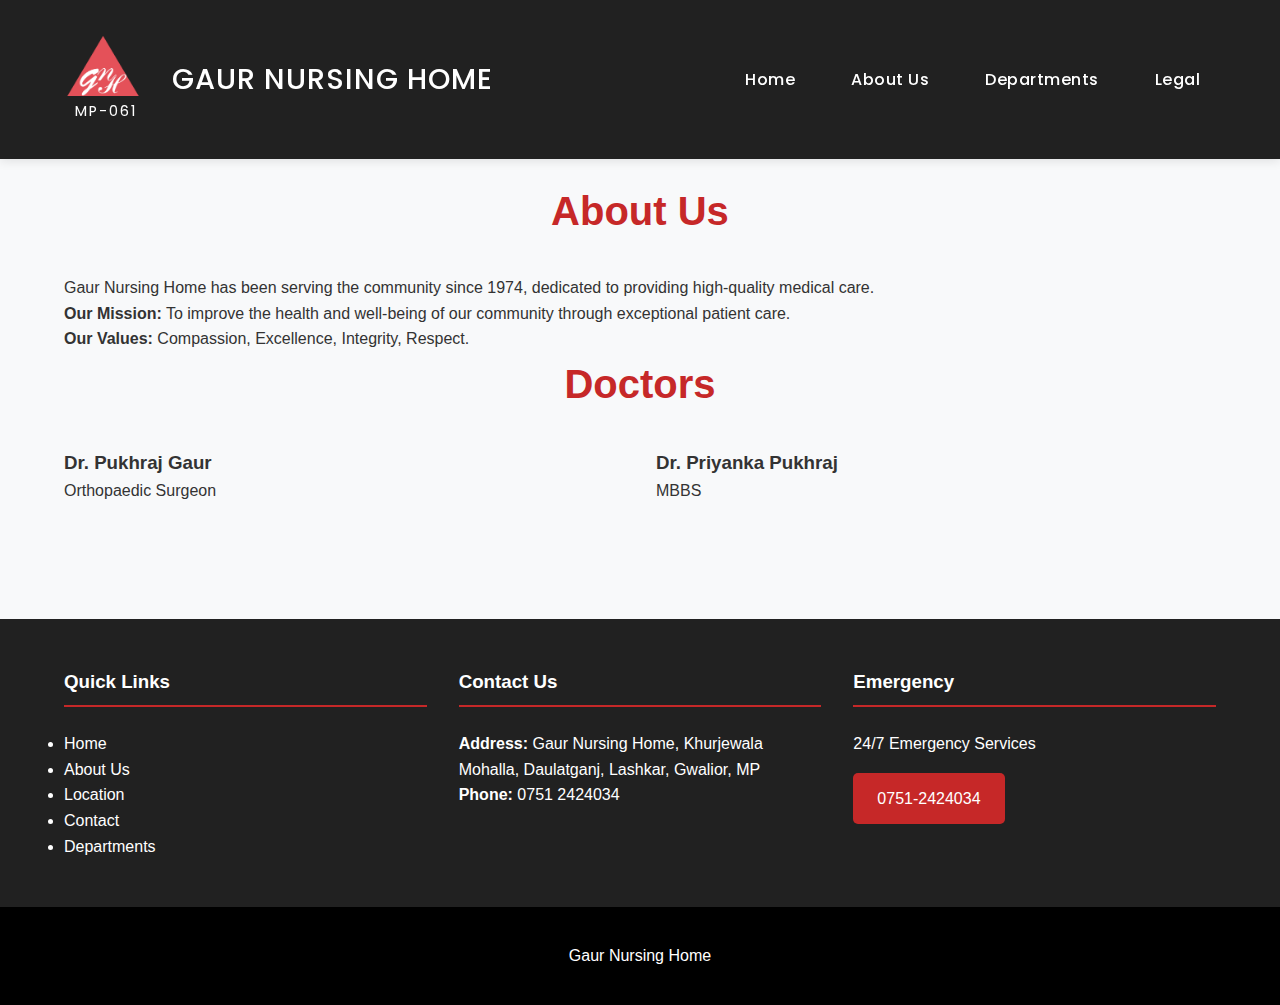
<file: about.html>
<!DOCTYPE html>
<html lang="en">
<head>
    <meta charset="UTF-8">
    <meta name="viewport" content="width=device-width, initial-scale=1.0">
    <title>About Us - Gaur Nursing Home</title>
    <link rel="stylesheet" href="./css/styles.css">
    <link href="https://fonts.googleapis.com/css2?family=Poppins:wght@400;500;600;700&display=swap" rel="stylesheet">
</head>
<body>
    <div id="header"></div>

    <main class="container">
        <section class="about-section">
            <h2 class="section-title">About Us</h2>
            <p>Gaur Nursing Home has been serving the community since 1974, dedicated to providing high-quality medical care.</p>
            <p><strong>Our Mission:</strong> To improve the health and well-being of our community through exceptional patient care.</p>
            <p><strong>Our Values:</strong> Compassion, Excellence, Integrity, Respect.</p>
        </section>

        <section class="doctor-profiles">
            <h2 class="section-title">Doctors</h2>
            <div class="departments-grid">
                <div class="doctor-card">
                    <h3>Dr. Pukhraj Gaur</h3>
                    <p>Orthopaedic Surgeon</p>
                </div>
                <div class="doctor-card">
                    <h3>Dr. Priyanka Pukhraj</h3>
                    <p>MBBS</p>
                </div>
            </div>
        </section>
    </main>

    <div id="footer"></div>
    <script src="./js/script.js"></script>
</body>
</html>
</file>
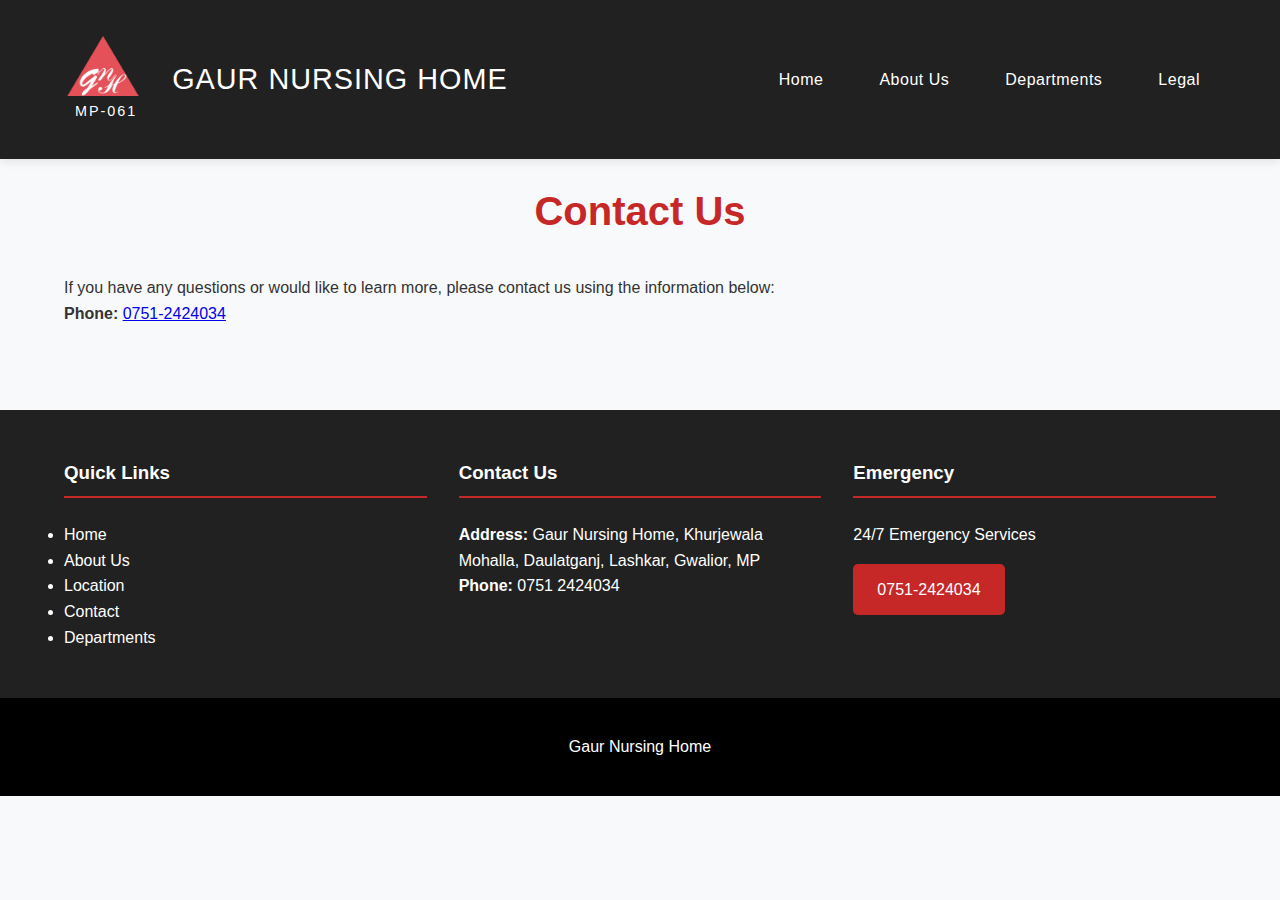
<file: contact.html>
<!DOCTYPE html>
<html lang="en">
<head>
    <meta charset="UTF-8">
    <meta name="viewport" content="width=device-width, initial-scale=1.0">
    <title>Contact Us - Gaur Nursing Home</title>
    <link rel="stylesheet" href="./css/styles.css">
</head>
<body>
    <div id="header"></div>

    <main class="container">
        <section class="contact-section">
            <h2 class="section-title">Contact Us</h2>
            <p>If you have any questions or would like to learn more, please contact us using the information below:</p>
            <p><strong>Phone:</strong> <a href="tel:0751-2424034">0751-2424034</a></p>
        </section>
    </main>

    <div id="footer"></div>
    <script src="./js/script.js"></script>
</body>
</html>
</file>
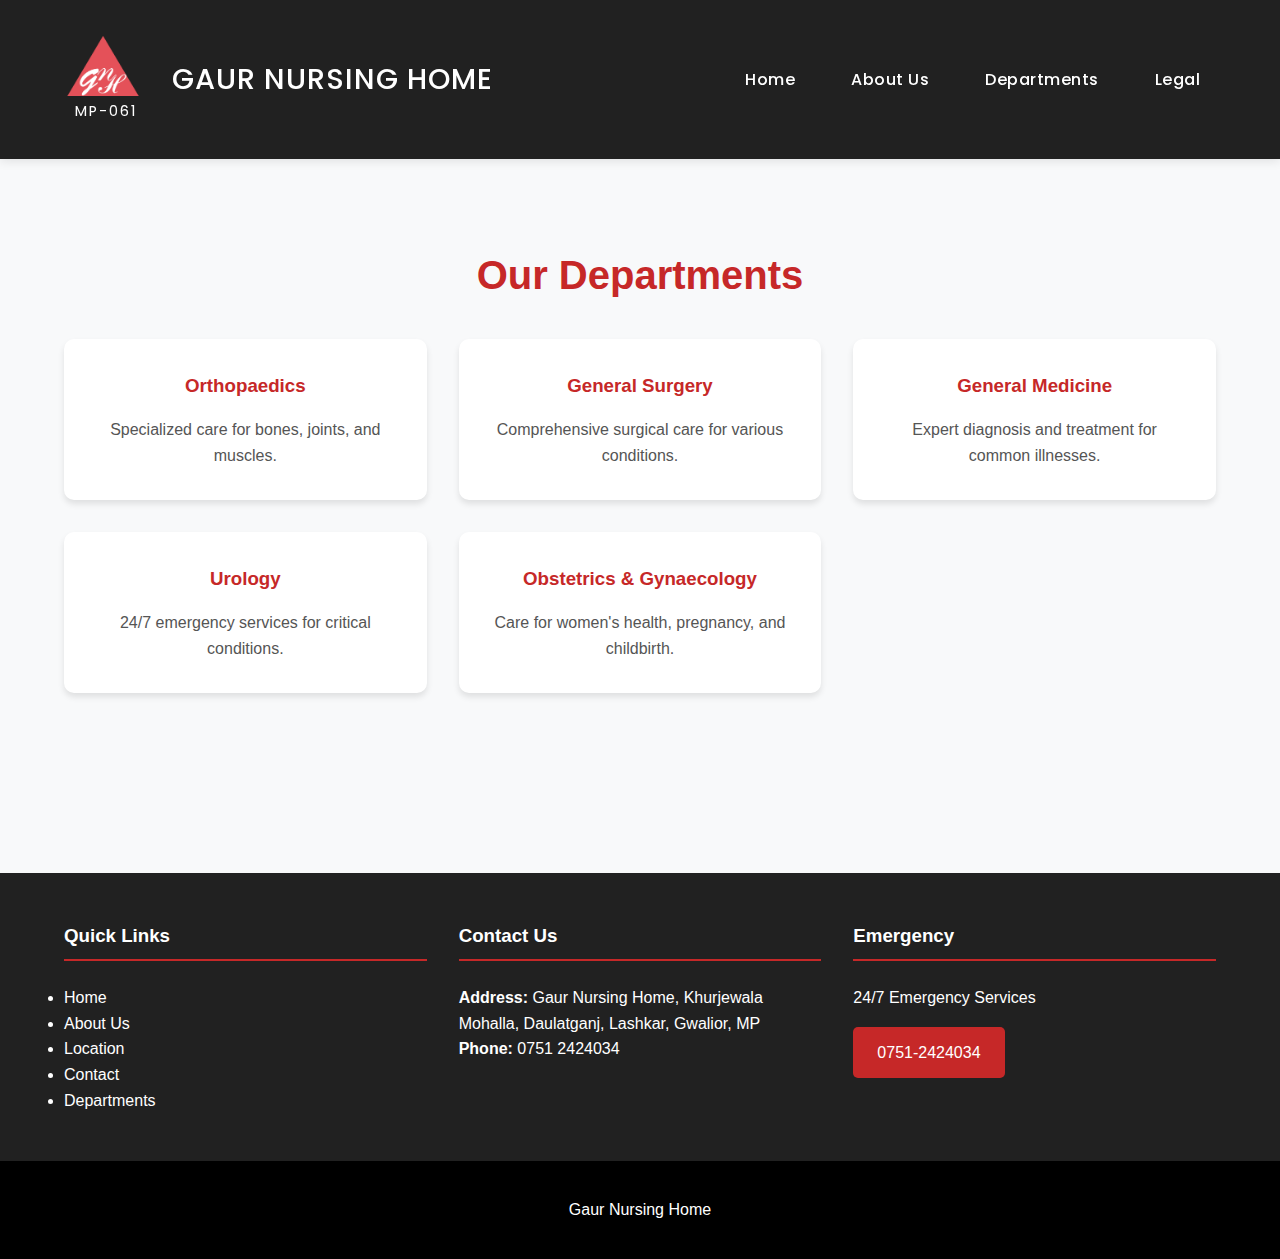
<file: departments.html>
<!DOCTYPE html>
<html lang="en">
<head>
    <meta charset="UTF-8">
    <meta name="viewport" content="width=device-width, initial-scale=1.0">
    <title>Departments - Gaur Nursing Home</title>
    <link rel="stylesheet" href="../css/styles.css">
    <link href="https://fonts.googleapis.com/css2?family=Poppins:wght@400;500;600;700&display=swap" rel="stylesheet">
</head>
<body>
    <div id="header"></div>

    <main class="container">
        <section class="departments">
            <h2 class="section-title">Our Departments</h2>
            <div class="departments-grid">
                <a href="services/orthopaedics.html" class="department-card">
                    <h3>Orthopaedics</h3>
                    <p>Specialized care for bones, joints, and muscles.</p>
                </a>
                <a href="services/general-surgery.html" class="department-card">
                    <h3>General Surgery</h3>
                    <p>Comprehensive surgical care for various conditions.</p>
                </a>
                <a href="services/general-medicine.html" class="department-card">
                    <h3>General Medicine</h3>
                    <p>Expert diagnosis and treatment for common illnesses.</p>
                </a>
                <a href="services/urology.html" class="department-card">
                    <h3>Urology</h3>
                    <p>24/7 emergency services for critical conditions.</p>
                </a>
                <a href="services/obstetrics-gynaecology.html" class="department-card">
                    <h3>Obstetrics & Gynaecology</h3>
                    <p>Care for women's health, pregnancy, and childbirth.</p>
                </a>
                
            </div>
        </section>
    </main>

    <div id="footer"></div>
    <script src="../js/script.js"></script>
</body>
</html>
</file>
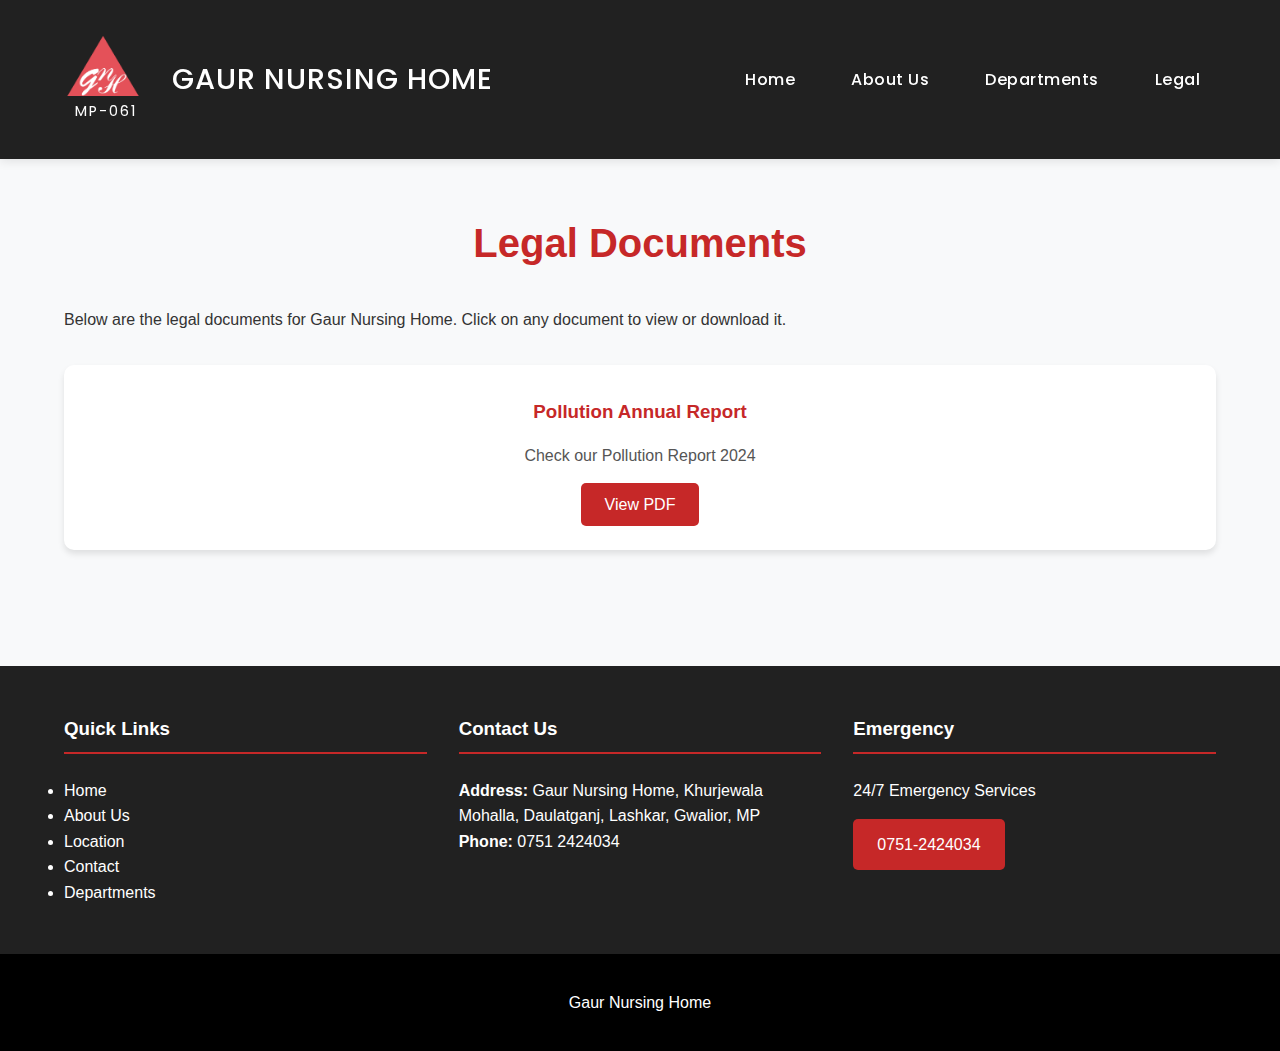
<file: legal.html>
<!DOCTYPE html>
<html lang="en">
<head>
    <meta charset="UTF-8">
    <meta name="viewport" content="width=device-width, initial-scale=1.0">
    <title>Legal - Gaur Nursing Home</title>
    <link rel="stylesheet" href="./css/styles.css">
    <link href="https://fonts.googleapis.com/css2?family=Poppins:wght@400;500;600;700&display=swap" rel="stylesheet">
</head>
<body>
    <div id="header"></div>

    <main class="container">
        <section class="legal-section">
            <h2 class="section-title">Legal Documents</h2>
            <p>Below are the legal documents for Gaur Nursing Home. Click on any document to view or download it.</p>

            <div class="legal-documents">
                <div class="document-card">
                    <h3>Pollution Annual Report</h3>
                    <p>Check our Pollution Report 2024</p>
                    <a href="./Legal/BMW Annual Report 2024.pdf" target="_blank" class="document-btn">View PDF</a>
                </div>
            </div>
        </section>
    </main>

    <div id="footer"></div>
    <script src="./js/script.js"></script>
</body>
</html>
</file>
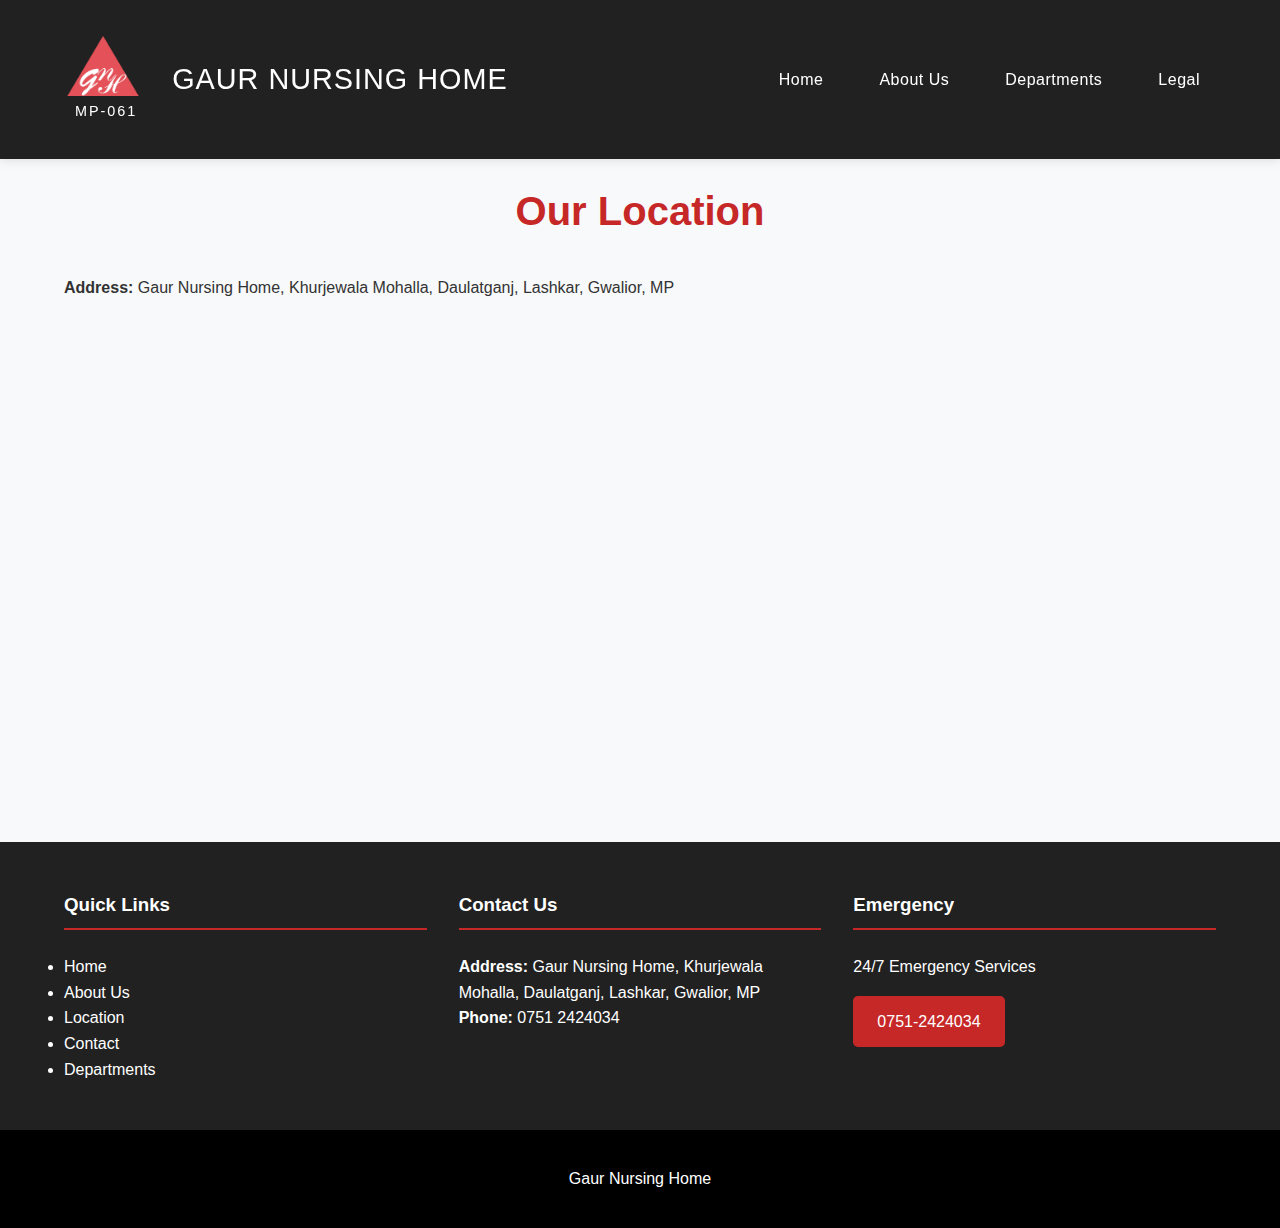
<file: location.html>
<!DOCTYPE html>
<html lang="en">
<head>
    <meta charset="UTF-8">
    <meta name="viewport" content="width=device-width, initial-scale=1.0">
    <title>Location - Gaur Nursing Home</title>
    <link rel="stylesheet" href="./css/styles.css">
</head>
<body>
    <div id="header"></div>

    <main class="container">
        <section class="location-section">
            <h2 class="section-title">Our Location</h2>
            <p><strong>Address:</strong> Gaur Nursing Home, Khurjewala Mohalla, Daulatganj, Lashkar, Gwalior, MP</p>
            <div class="map-container">
                <iframe src="https://www.google.com/maps/embed?pb=!1m18!1m12!1m3!1d3579.8965939184745!2d78.15128347573273!3d26.2000418770791!2m3!1f0!2f0!3f0!3m2!1i1024!2i768!4f13.1!3m3!1m2!1s0x3976c5d28bc1604f%3A0xe373dd5ecfd789d6!2sGaur%20Nursing%20Home!5e0!3m2!1sen!2sin!4v1736493047653!5m2!1sen!2sin" width="100%" height="450" style="border:0;" allowfullscreen="" loading="lazy" referrerpolicy="no-referrer-when-downgrade"></iframe>
            </div>
        </section>
    </main>

    <div id="footer"></div>
    <script src="./js/script.js"></script>
</body>
</html>
</file>
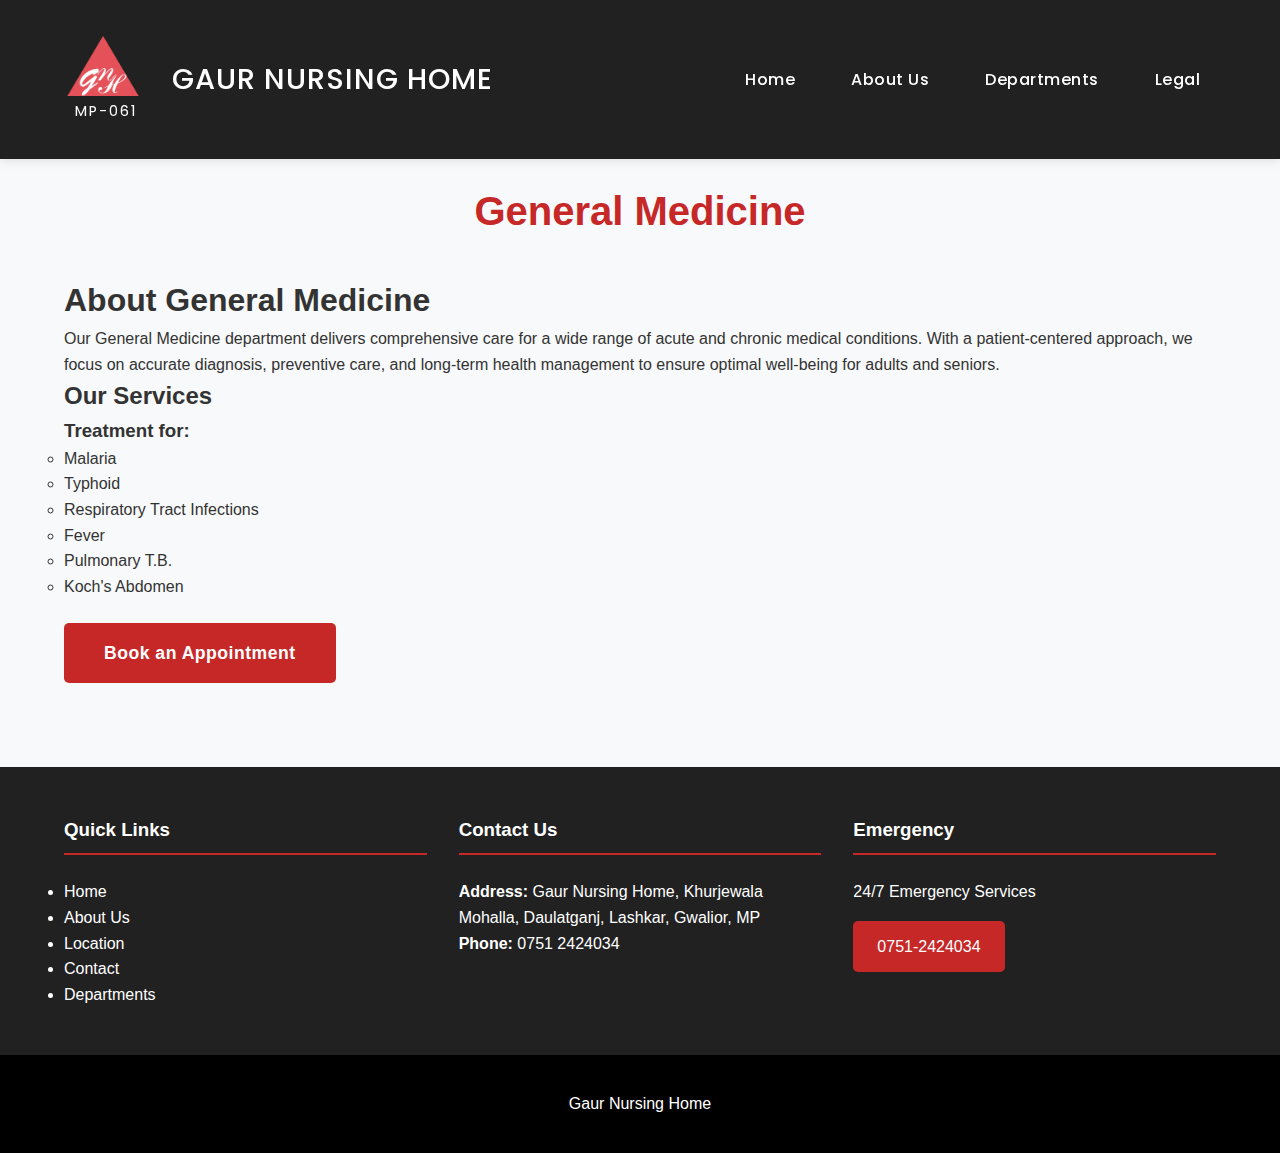
<file: services/general-medicine.html>
<!DOCTYPE html>
<html lang="en">
<head>
    <meta charset="UTF-8">
    <meta name="viewport" content="width=device-width, initial-scale=1.0">
    <title>Orthopaedics - Gaur Nursing Home</title>
    <link rel="stylesheet" href="../css/styles.css"> <!-- Correct path -->
    <link href="https://fonts.googleapis.com/css2?family=Poppins:wght@400;500;600;700&display=swap" rel="stylesheet">
</head>
<body>
    <div id="header"></div>

    <main class="container">
        <section class="department-details">
            <h2 class="section-title">General Medicine</h2>
            <div class="department-info">
                <div class="department-description">
                    <h1>About General Medicine</h1>
                    <p>
                        Our General Medicine department delivers comprehensive care for a wide range of acute and chronic medical conditions. With a patient-centered approach, we focus on accurate diagnosis, preventive care, and long-term health management to ensure optimal well-being for adults and seniors.
                    </p>
                    <h2>Our Services</h2>
                    <ul>
                        <h3>Treatment for:</h3>
                        <ul>
                            <li>Malaria</li>
                            <li>Typhoid</li>
                            <li>Respiratory Tract Infections</li>
                            <li>Fever</li>
                            <li>Pulmonary T.B.</li>
                            <li>Koch's Abdomen</li>
                        </ul>    
                    </ul>
                    <a href="../contact.html" class="department-btn">Book an Appointment</a>
                </div>
            </div>
        </section>
    </main>

    <div id="footer"></div>
    <script src="../js/script.js"></script> <!-- Correct path -->
</body>
</html>
</file>
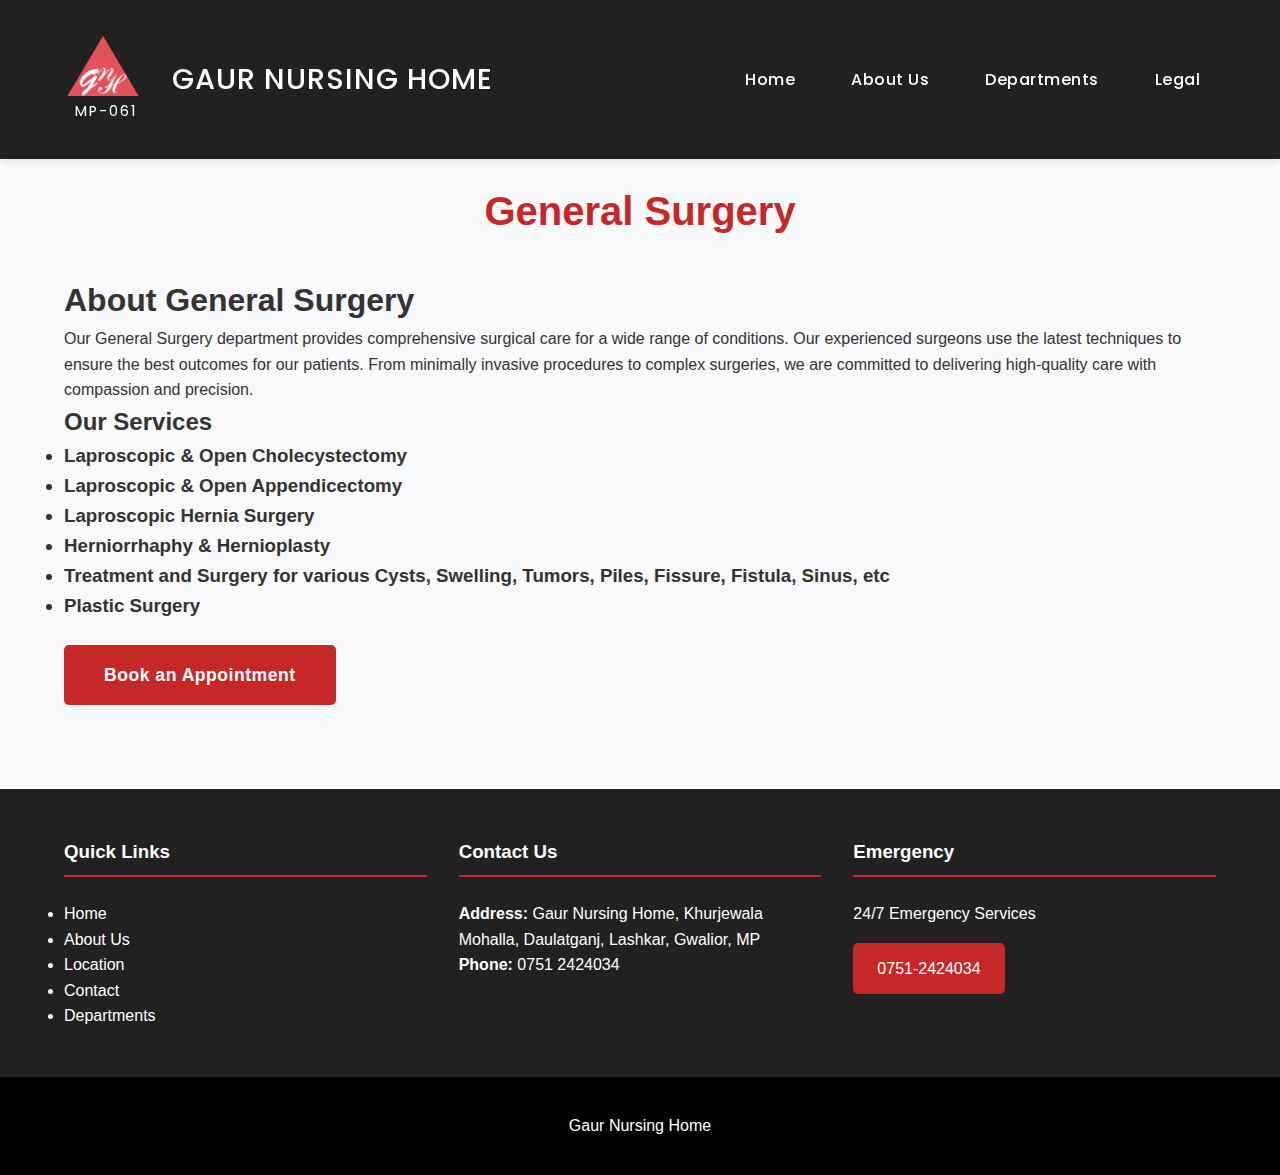
<file: services/general-surgery.html>
<!DOCTYPE html>
<html lang="en">
<head>
    <meta charset="UTF-8">
    <meta name="viewport" content="width=device-width, initial-scale=1.0">
    <title>Orthopaedics - Gaur Nursing Home</title>
    <link rel="stylesheet" href="../css/styles.css"> <!-- Correct path -->
    <link href="https://fonts.googleapis.com/css2?family=Poppins:wght@400;500;600;700&display=swap" rel="stylesheet">
</head>
<body>
    <div id="header"></div>

    <main class="container">
        <section class="department-details">
            <h2 class="section-title">General Surgery</h2>
            <div class="department-info">
                <div class="department-description">
                    <h1>About General Surgery</h1>
                    <p>
                        Our General Surgery department provides comprehensive surgical care for a wide range of conditions. Our experienced surgeons use the latest techniques to ensure the best outcomes for our patients. From minimally invasive procedures to complex surgeries, we are committed to delivering high-quality care with compassion and precision.
                    </p>
                    <h2>Our Services</h2>
                    <ul>
                        <h3><li>Laproscopic & Open Cholecystectomy</li></h3>   
                    </ul>
                    <ul>
                        <h3><li>Laproscopic & Open Appendicectomy</li></h3>  
                    </ul>
                    <ul>
                        <h3><li>Laproscopic Hernia Surgery</li></h3>
                    </ul>
                    <ul>
                        <h3><li>Herniorrhaphy & Hernioplasty</li></h3> 
                    </ul>
                    <ul>
                        <h3><li>Treatment and Surgery for various Cysts, Swelling, Tumors, Piles, Fissure, Fistula, Sinus, etc</li></h3>  
                    </ul>
                    <ul>
                        <h3><li>Plastic Surgery</li></h3>  
                    </ul>
    
                    <a href="../contact.html" class="department-btn">Book an Appointment</a>
                </div>
            </div>
        </section>
    </main>

    <div id="footer"></div>
    <script src="../js/script.js"></script> <!-- Correct path -->
</body>
</html>
</file>
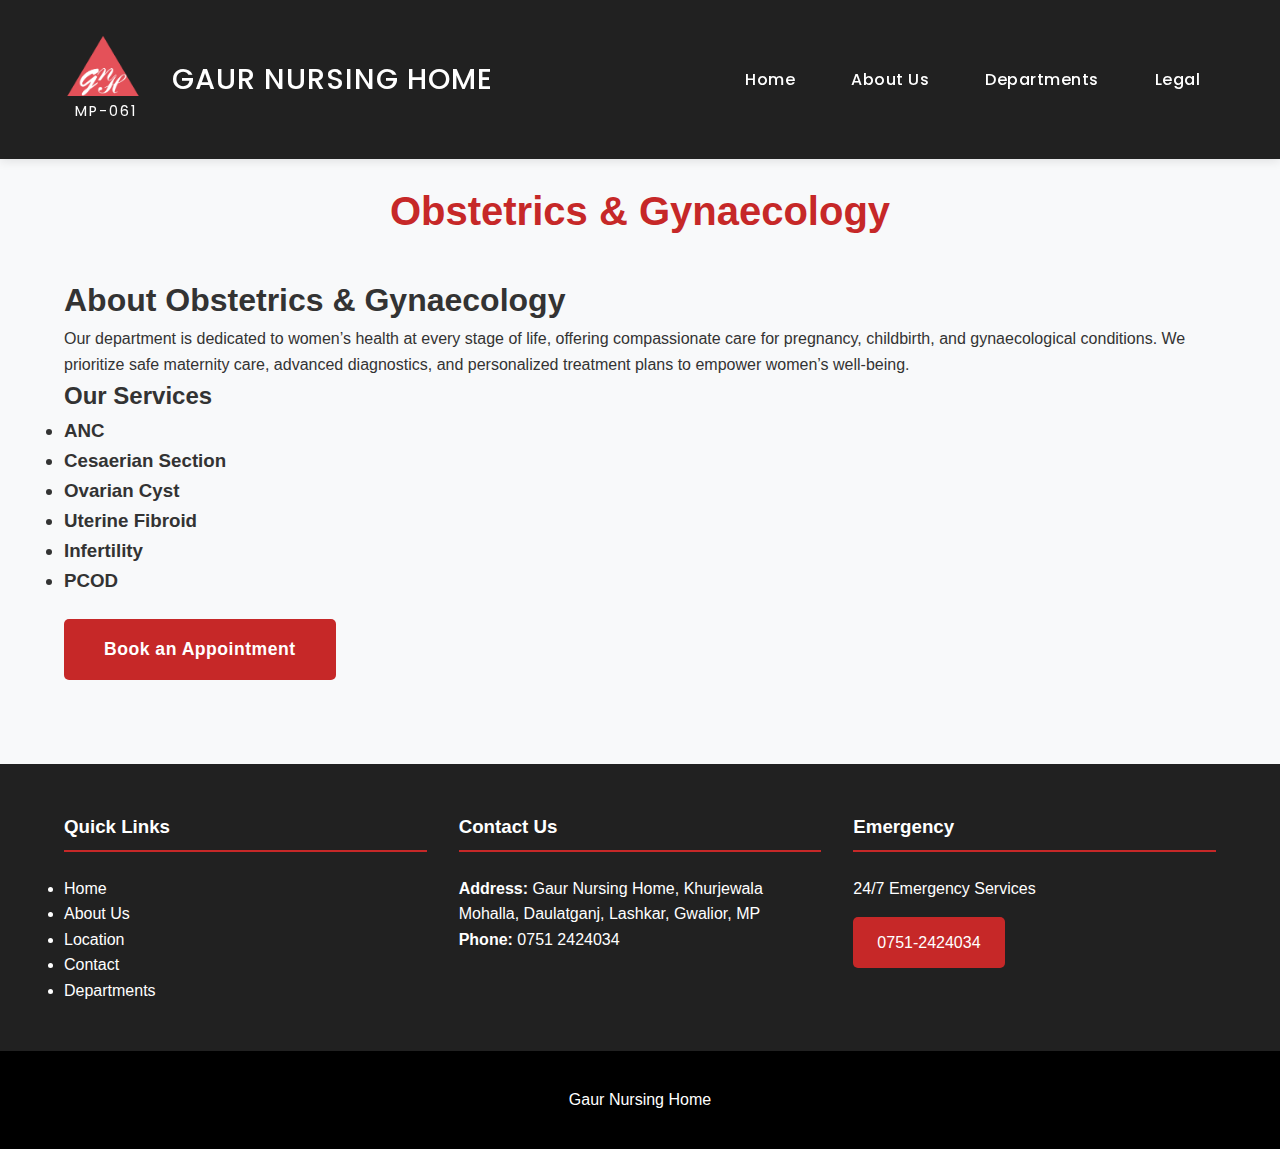
<file: services/obstetrics-gynaecology.html>
<!DOCTYPE html>
<html lang="en">
<head>
    <meta charset="UTF-8">
    <meta name="viewport" content="width=device-width, initial-scale=1.0">
    <title>Orthopaedics - Gaur Nursing Home</title>
    <link rel="stylesheet" href="../css/styles.css"> <!-- Correct path -->
    <link href="https://fonts.googleapis.com/css2?family=Poppins:wght@400;500;600;700&display=swap" rel="stylesheet">
</head>
<body>
    <div id="header"></div>

    <main class="container">
        <section class="department-details">
            <h2 class="section-title">Obstetrics & Gynaecology</h2>
            <div class="department-info">
                <div class="department-description">
                    <h1>About Obstetrics & Gynaecology</h1>
                    <p>
                        Our department is dedicated to women’s health at every stage of life, offering compassionate care for pregnancy, childbirth, and gynaecological conditions. We prioritize safe maternity care, advanced diagnostics, and personalized treatment plans to empower women’s well-being.
                    </p>
                    <h2>Our Services</h2>
                    <ul>
                        <h3><li>ANC</li></h3>  
                    </ul>
                    <ul>
                        <h3><li>Cesaerian Section</li></h3>  
                    </ul>
                    <ul>
                        <h3><li>Ovarian Cyst</li></h3>  
                    </ul>
                    <ul>
                        <h3><li>Uterine Fibroid</li></h3> 
                    </ul>
                    <ul>
                        <h3><li>Infertility</li></h3> 
                    </ul>
                    <ul>
                        <h3><li>PCOD</li></h3> 
                    </ul>
    
                    <a href="../contact.html" class="department-btn">Book an Appointment</a>
                </div>
            </div>
        </section>
    </main>

    <div id="footer"></div>
    <script src="../js/script.js"></script> <!-- Correct path -->
</body>
</html>
</file>
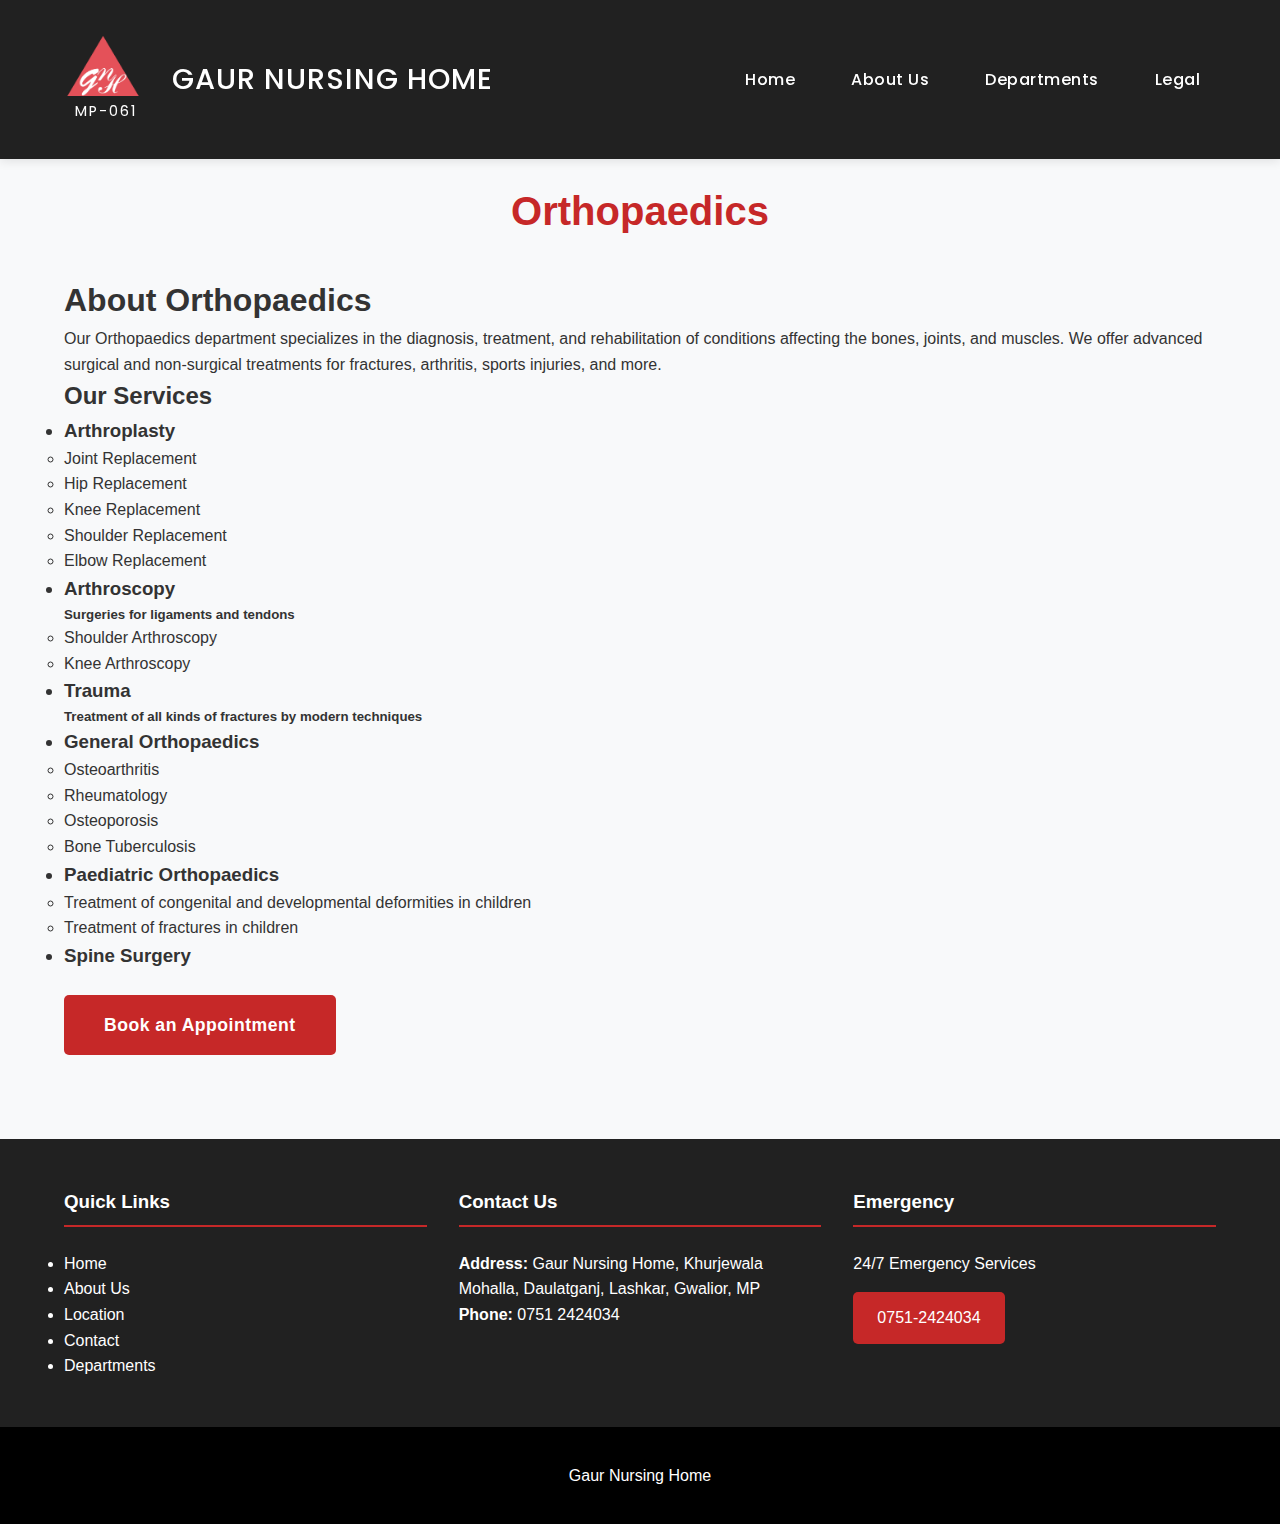
<file: services/orthopaedics.html>
<!DOCTYPE html>
<html lang="en">
<head>
    <meta charset="UTF-8">
    <meta name="viewport" content="width=device-width, initial-scale=1.0">
    <title>Orthopaedics - Gaur Nursing Home</title>
    <link rel="stylesheet" href="../css/styles.css"> <!-- Correct path -->
    <link href="https://fonts.googleapis.com/css2?family=Poppins:wght@400;500;600;700&display=swap" rel="stylesheet">
</head>
<body>
    <div id="header"></div>

    <main class="container">
        <section class="department-details">
            <h2 class="section-title">Orthopaedics</h2>
            <div class="department-info">
                <div class="department-description">
                    <h1>About Orthopaedics</h1>
                    <p>
                        Our Orthopaedics department specializes in the diagnosis, treatment, and rehabilitation of conditions affecting the bones, joints, and muscles. We offer advanced surgical and non-surgical treatments for fractures, arthritis, sports injuries, and more.
                    </p>
                    <h2>Our Services</h2>
                    <ul>
                        <h3><li>Arthroplasty</li></h3>
                        <ul>
                            <li>Joint Replacement</li>
                            <li>Hip Replacement</li>
                            <li>Knee Replacement</li>
                            <li>Shoulder Replacement</li>
                            <li>Elbow Replacement</li>
                        </ul>    
                    </ul>
                    <ul>
                        <h3><li>Arthroscopy</li></h3>
                        <ul>
                            <h5><p>Surgeries for ligaments and tendons</p></h5>
                            <li>Shoulder Arthroscopy</li>
                            <li>Knee Arthroscopy</li>
                        </ul>    
                    </ul>
                    <ul>
                        <h3><li>Trauma</li></h3>
                        <ul>
                            <h5><p>Treatment of all kinds of fractures by modern techniques</p></h5>
                        </ul>    
                    </ul>
                    <ul>
                        <h3><li>General Orthopaedics</li></h3>
                        <ul>
                            <li>Osteoarthritis</li>
                            <li>Rheumatology</li>
                            <li>Osteoporosis</li>
                            <li>Bone Tuberculosis</li>
                        </ul>    
                    </ul>
                    <ul>
                        <h3><li>Paediatric Orthopaedics</li></h3>
                        <ul>
                            <li>Treatment of congenital and developmental deformities in children</li>
                            <li>Treatment of fractures in children</li>
                        </ul>    
                    </ul>
                    <ul>
                        <h3><li>Spine Surgery</li></h3>  
                    </ul>
    
                    <a href="../contact.html" class="department-btn">Book an Appointment</a>
                </div>
            </div>
        </section>
    </main>

    <div id="footer"></div>
    <script src="../js/script.js"></script> <!-- Correct path -->
</body>
</html>
</file>
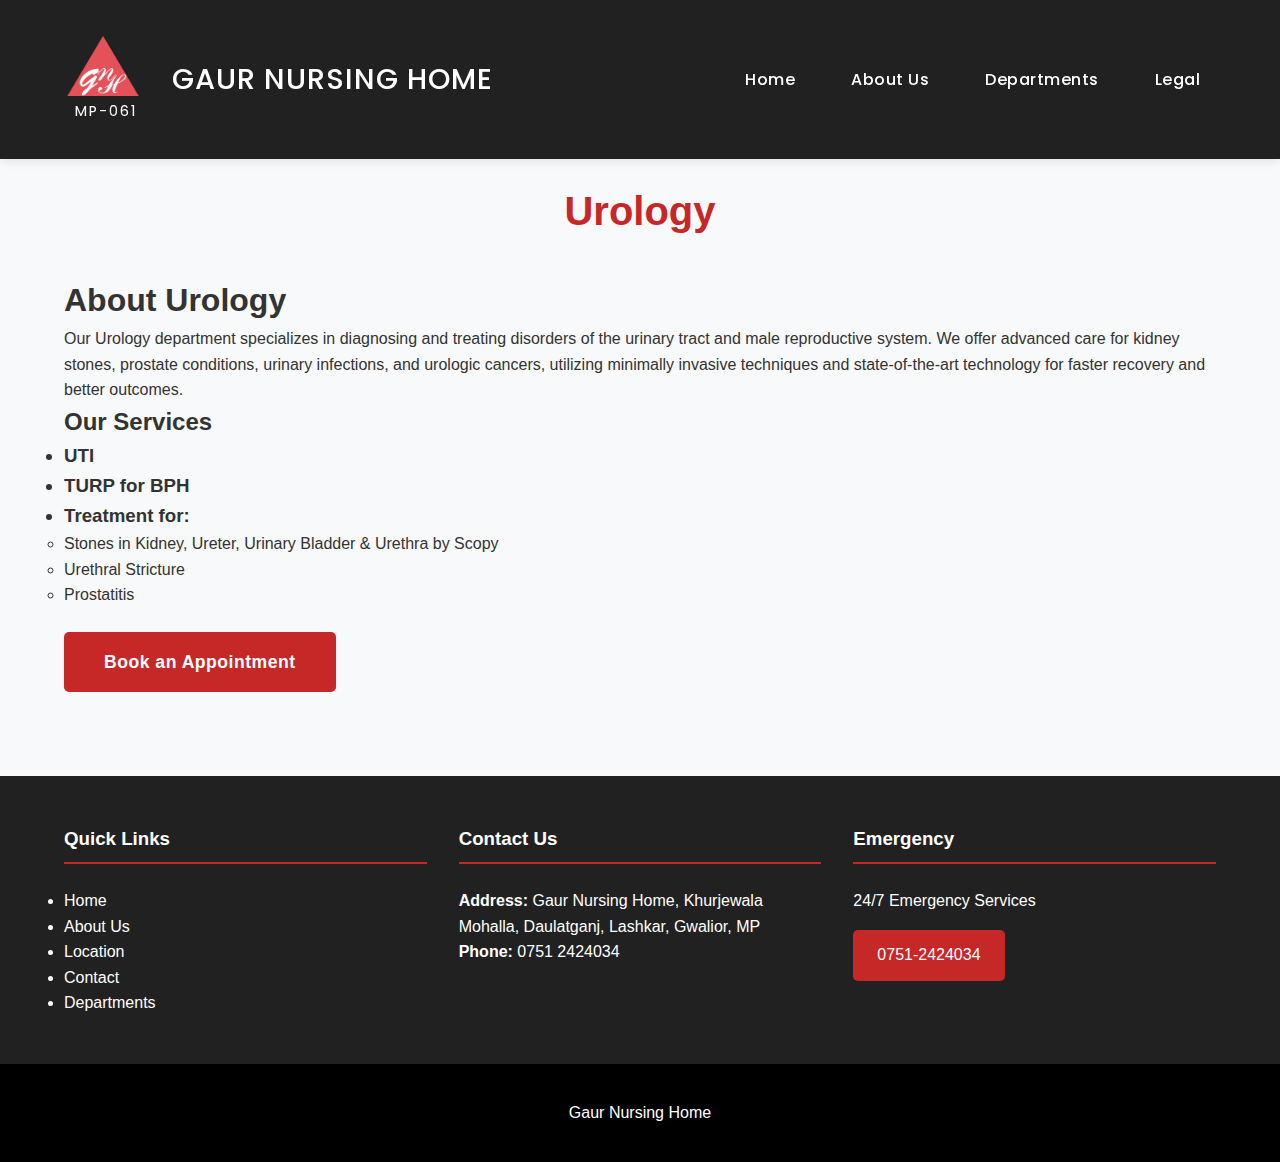
<file: services/urology.html>
<!DOCTYPE html>
<html lang="en">
<head>
    <meta charset="UTF-8">
    <meta name="viewport" content="width=device-width, initial-scale=1.0">
    <title>Orthopaedics - Gaur Nursing Home</title>
    <link rel="stylesheet" href="../css/styles.css"> <!-- Correct path -->
    <link href="https://fonts.googleapis.com/css2?family=Poppins:wght@400;500;600;700&display=swap" rel="stylesheet">
</head>
<body>
    <div id="header"></div>

    <main class="container">
        <section class="department-details">
            <h2 class="section-title">Urology</h2>
            <div class="department-info">
                <div class="department-description">
                    <h1>About Urology</h1>
                    <p>
                        Our Urology department specializes in diagnosing and treating disorders of the urinary tract and male reproductive system. We offer advanced care for kidney stones, prostate conditions, urinary infections, and urologic cancers, utilizing minimally invasive techniques and state-of-the-art technology for faster recovery and better outcomes.
                    </p>
                    <h2>Our Services</h2>
                    <ul>
                        <h3><li>UTI</li></h3>   
                    </ul>
                    <ul>
                        <h3><li>TURP for BPH</li></h3>
                    </ul>
                    <ul>
                        <h3><li>Treatment for:</li></h3>
                        <ul>
                            <li>Stones in Kidney, Ureter, Urinary Bladder & Urethra by Scopy</li>
                            <li>Urethral Stricture</li>
                            <li>Prostatitis</li>
                        </ul>    
                    </ul>
    
                    <a href="../contact.html" class="department-btn">Book an Appointment</a>
                </div>
            </div>
        </section>
    </main>

    <div id="footer"></div>
    <script src="../js/script.js"></script> <!-- Correct path -->
</body>
</html>
</file>
<file: css/styles.css>
:root {
  --primary-color: #c62828;
  --secondary-color: #ef5350;
  --accent-color: #2e7d32;
  --dark-bg: #212121;
  --light-bg: #f8f9fa;
}

/* Base Styles */
* {
  box-sizing: border-box;
  margin: 0;
  padding: 0;
}

body {
  font-family: 'Roboto', sans-serif;
  line-height: 1.6;
  color: #333;
  background: var(--light-bg);
}

.container {
  width: 90%;
  max-width: 1200px;
  margin: 0 auto;
  padding: 20px 0;
}

/* Header Styles */
header {
  font-family: 'Poppins', sans-serif;
  background: var(--dark-bg);
  padding: 1rem 0;
  position: sticky;
  top: 0;
  z-index: 1000;
  box-shadow: 0 2px 10px rgba(0,0,0,0.1);
}

.header-container {
  display: flex;
  justify-content: space-between;
  align-items: center;
}

.logo-link {
  display: flex;
  align-items: center;
  text-decoration: none;
}

.logo-image {
  height: 60px;
  margin-right: 15px;
}

.logo {
  color: #fff;
  font-size: 1.8rem;
  font-weight: 500;
  letter-spacing: 1px;
  text-transform: uppercase;
}

nav ul {
  display: flex;
  list-style: none;
  gap: 1.5rem;
}

nav a {
  color: #fff;
  text-decoration: none;
  padding: 0.5rem 1rem;
  border-radius: 4px;
  transition: all 0.3s ease;
  font-weight: 500;
  letter-spacing: 0.5px;
}

nav a:hover {
  background: var(--primary-color);
}

.dropdown-content {
  display: none;
  position: absolute;
  background: #fff;
  min-width: 200px;
  box-shadow: 0 8px 16px rgba(0,0,0,0.1);
  border-radius: 4px;
  padding: 0.5rem 0;
}

.dropdown:hover .dropdown-content {
  display: block;
}

.dropdown-content a {
  color: var(--dark-bg);
  padding: 0.75rem 1.5rem;
  display: block;
}

.dropdown-content a:hover {
  background: var(--light-bg);
}

/* Main Content Styles */
/* Main Content Styles */
main {
  padding-top: 80px; /* Adjust this value based on your header height */
  padding-bottom: 60px;
}

.hero-section {
  text-align: center;
  padding: 4rem 0;
  background: linear-gradient(rgba(0,0,0,0.7), rgba(0,0,0,0.7)), url('images/hero-bg.jpg');
  background-size: cover;
  color: #fff;
  margin-bottom: 3rem;
}

.section-title {
  font-size: 2.5rem;
  margin-bottom: 2rem;
  color: var(--primary-color);
  text-align: center;
}

/* Slideshow Styles */
.slideshow-container {
  position: relative;
  border-radius: 10px;
  overflow: hidden;
  margin: 2rem 0;
}

.slide {
  display: none;
  height: 500px;
}

.slide.active {
  display: block;
}

.slide img {
  width: 100%;
  height: 100%;
  object-fit: cover;
}

/* Departments Styles */
.departments-grid {
  display: grid;
  grid-template-columns: repeat(auto-fit, minmax(250px, 1fr));
  gap: 2rem;
  margin: 2rem 0;
}

.department-card {
  background: #fff;
  padding: 2rem;
  border-radius: 10px;
  text-align: center;
  box-shadow: 0 4px 6px rgba(0,0,0,0.1);
  transition: transform 0.3s ease;
}

.department-card:hover {
  transform: translateY(-5px);
}

/* Footer Styles */
footer {
  background: var(--dark-bg);
  color: #fff;
  margin-top: 4rem;
}

.footer-content {
  display: grid;
  grid-template-columns: repeat(auto-fit, minmax(250px, 1fr));
  gap: 2rem;
  padding: 3rem 0;
}

.footer-section h3 {
  margin-bottom: 1.5rem;
  padding-bottom: 0.5rem;
  border-bottom: 2px solid var(--primary-color);
}

.footer-section a {
  color: #fff;
  text-decoration: none;
  transition: color 0.3s ease;
}

.footer-section a:hover {
  color: var(--secondary-color);
}

.emergency-btn {
  display: inline-block;
  background: var(--primary-color);
  color: #fff;
  padding: 0.8rem 1.5rem;
  border-radius: 5px;
  margin-top: 1rem;
  text-decoration: none;
}

.footer-bottom {
  background: #000;
  padding: 1rem 0;
  text-align: center;
}

/* Responsive Design */
@media (max-width: 768px) {
  .header-container {
    flex-direction: column;
  }
  
  nav ul {
    flex-direction: column;
    text-align: center;
    margin-top: 1rem;
  }
  
  .slide {
    height: 300px;
  }
  
  .section-title {
    font-size: 2rem;
  }
}

/* Dropdown Styles */
.dropdown-content a {
  color: var(--dark-bg);
  padding: 1rem;
  display: block;
  text-decoration: none;
  transition: background-color 0.3s ease;
}

.dropdown-content a strong {
  font-size: 1.1rem;
  color: var(--primary-color);
}

.dropdown-content a p {
  font-size: 0.9rem;
  color: #555;
  margin: 0.5rem 0 0;
}

.dropdown-content a:hover {
  background: var(--light-bg);
}

/* Department Cards */
.department-card {
  background: #fff;
  padding: 2rem;
  border-radius: 10px;
  text-align: center;
  box-shadow: 0 4px 6px rgba(0, 0, 0, 0.1);
  transition: transform 0.3s ease, box-shadow 0.3s ease;
}

.department-card:hover {
  transform: translateY(-10px);
  box-shadow: 0 8px 12px rgba(0, 0, 0, 0.2);
}

/* Legal Section Styles */
.legal-section {
  padding: 2rem 0;
}

.legal-documents {
  display: grid;
  grid-template-columns: repeat(auto-fit, minmax(300px, 1fr));
  gap: 2rem;
  margin-top: 2rem;
}

.document-card {
  background: #fff;
  padding: 2rem;
  border-radius: 10px;
  box-shadow: 0 4px 6px rgba(0, 0, 0, 0.1);
  text-align: center;
  transition: transform 0.3s ease, box-shadow 0.3s ease;
}

.document-card:hover {
  transform: translateY(-5px);
  box-shadow: 0 8px 12px rgba(0, 0, 0, 0.2);
}

.document-card h3 {
  color: var(--primary-color);
  margin-bottom: 1rem;
}

.document-card p {
  color: #555;
  margin-bottom: 1.5rem;
}

.document-btn {
  background: var(--primary-color);
  color: #fff;
  padding: 0.8rem 1.5rem;
  border-radius: 5px;
  text-decoration: none;
  transition: background 0.3s ease;
}

.document-btn:hover {
  background: var(--secondary-color);
}

/* Quick Links Section */
.quick-links {
  padding: 4rem 0;
}

.links-grid {
  display: grid;
  grid-template-columns: repeat(auto-fit, minmax(300px, 1fr));
  gap: 2rem;
  margin-top: 2rem;
}

.link-card {
  background: #fff;
  padding: 2rem;
  border-radius: 10px;
  box-shadow: 0 4px 6px rgba(0, 0, 0, 0.1);
  text-align: center;
  text-decoration: none;
  color: inherit;
  transition: transform 0.3s ease, box-shadow 0.3s ease;
}

.link-card:hover {
  transform: translateY(-5px);
  box-shadow: 0 8px 12px rgba(0, 0, 0, 0.2);
}

.link-card h3 {
  color: var(--primary-color);
  margin-bottom: 1rem;
}

.link-card p {
  color: #555;
  margin-bottom: 0;
}

/* Hero Button Styles */
.hero-btn {
  background: var(--primary-color);
  color: #fff;
  padding: 1rem 2.5rem; /* Increased padding for better readability */
  border-radius: 5px;
  text-decoration: none;
  font-weight: 600; /* Bold text */
  font-size: 1.1rem; /* Larger font size */
  letter-spacing: 0.5px; /* Slight spacing between letters */
  transition: background 0.3s ease, transform 0.3s ease;
  display: inline-block; /* Ensure padding works correctly */
  margin-top: 1.5rem; /* Space above the button */
}

.hero-btn:hover {
  background: var(--secondary-color);
  transform: translateY(-3px); /* Slight lift on hover */
  box-shadow: 0 4px 8px rgba(0, 0, 0, 0.2); /* Add shadow on hover */
}

/* Smooth Scrolling */
html {
  scroll-behavior: smooth;
}

/* Mobile Styles */
@media (max-width: 768px) {
  /* Header */
  .header-container {
    flex-direction: column; /* Stack logo and nav vertically */
    align-items: center;
  }

  .logo {
    font-size: 1.5rem; /* Smaller logo text */
  }

  nav ul {
    flex-direction: column; /* Stack nav links vertically */
    text-align: center;
    margin-top: 1rem;
  }

  nav ul li {
    margin: 0.5rem 0; /* Add space between nav items */
  }

  /* Hero Section */
  .hero-title {
    font-size: 2rem; /* Smaller title */
  }

  .hero-text {
    font-size: 1.2rem; /* Smaller text */
  }

  .hero-btn {
    padding: 0.8rem 1.5rem; /* Smaller button */
    font-size: 1rem;
  }

  /* Quick Links Section */
  .links-grid {
    grid-template-columns: 1fr; /* Single column for mobile */
  }

  .link-card {
    padding: 1.5rem; /* Smaller padding */
  }

  /* Footer */
  .footer-content {
    grid-template-columns: 1fr; /* Single column for mobile */
    text-align: center;
  }

  .footer-section {
    margin-bottom: 1.5rem;
  }

  .footer-section h3::after {
    width: 50%; /* Center the underline */
    left: 25%;
  }
}

/* Responsive Font Sizes */
@media (max-width: 768px) {
  h1 {
    font-size: 2rem;
  }

  h2 {
    font-size: 1.8rem;
  }

  h3 {
    font-size: 1.5rem;
  }

  p {
    font-size: 1rem;
  }
}

/* Department Details Styles */
/* Departments Section */
.departments {
  padding: 4rem 0;
}

.departments-grid {
  display: grid;
  grid-template-columns: repeat(auto-fit, minmax(300px, 1fr));
  gap: 2rem;
  margin-top: 2rem;
}

.department-card {
  background: #fff;
  padding: 2rem;
  border-radius: 10px;
  box-shadow: 0 4px 6px rgba(0, 0, 0, 0.1);
  text-align: center;
  text-decoration: none;
  color: inherit;
  transition: transform 0.3s ease, box-shadow 0.3s ease;
}

.department-card:hover {
  transform: translateY(-5px);
  box-shadow: 0 8px 12px rgba(0, 0, 0, 0.2);
}

.department-card h3 {
  color: var(--primary-color);
  margin-bottom: 1rem;
}

.department-card p {
  color: #555;
  margin-bottom: 0;
}

/* Responsive Styles for Departments */
@media (max-width: 768px) {
  .department-info {
    flex-direction: column;
  }

  .department-image {
    height: 200px;
  }

  .department-description {
    padding: 1.5rem;
  }
}

/* Department Button Styles */
.department-btn {
  background: var(--primary-color);
  color: #fff;
  padding: 1rem 2.5rem; /* Increased padding for better readability */
  border-radius: 5px;
  text-decoration: none;
  font-weight: 600; /* Bold text */
  font-size: 1.1rem; /* Larger font size */
  letter-spacing: 0.5px; /* Slight spacing between letters */
  transition: background 0.3s ease, transform 0.3s ease;
  display: inline-block; /* Ensure padding works correctly */
  margin-top: 1.5rem; /* Space above the button */
}

.department-btn:hover {
  background: var(--secondary-color);
  transform: translateY(-3px); /* Slight lift on hover */
  box-shadow: 0 4px 8px rgba(0, 0, 0, 0.2); /* Add shadow on hover */
}

/* Add this to your existing CSS */
/* Add this to your existing CSS */
.logo-link {
  display: flex;
  align-items: center; /* Align items vertically */
  text-decoration: none;
}

.logo-wrapper {
  display: flex;
  flex-direction: column; /* Stack logo and MP-061 vertically */
  align-items: center; /* Center the logo and MP-061 horizontally */
  margin-right: 15px; /* Space between logo and hospital name */
}

.logo-subtext {
  color: #fff;
  font-size: 0.9rem;
  font-weight: 400;
  letter-spacing: 2px;
  margin-top: 0.25rem; /* Adjust spacing as needed */
  margin-left: -9px
}

.logo {
  color: #fff;
  font-size: 1.8rem;
  font-weight: 500;
  letter-spacing: 1px;
  text-transform: uppercase;
}
</file>
